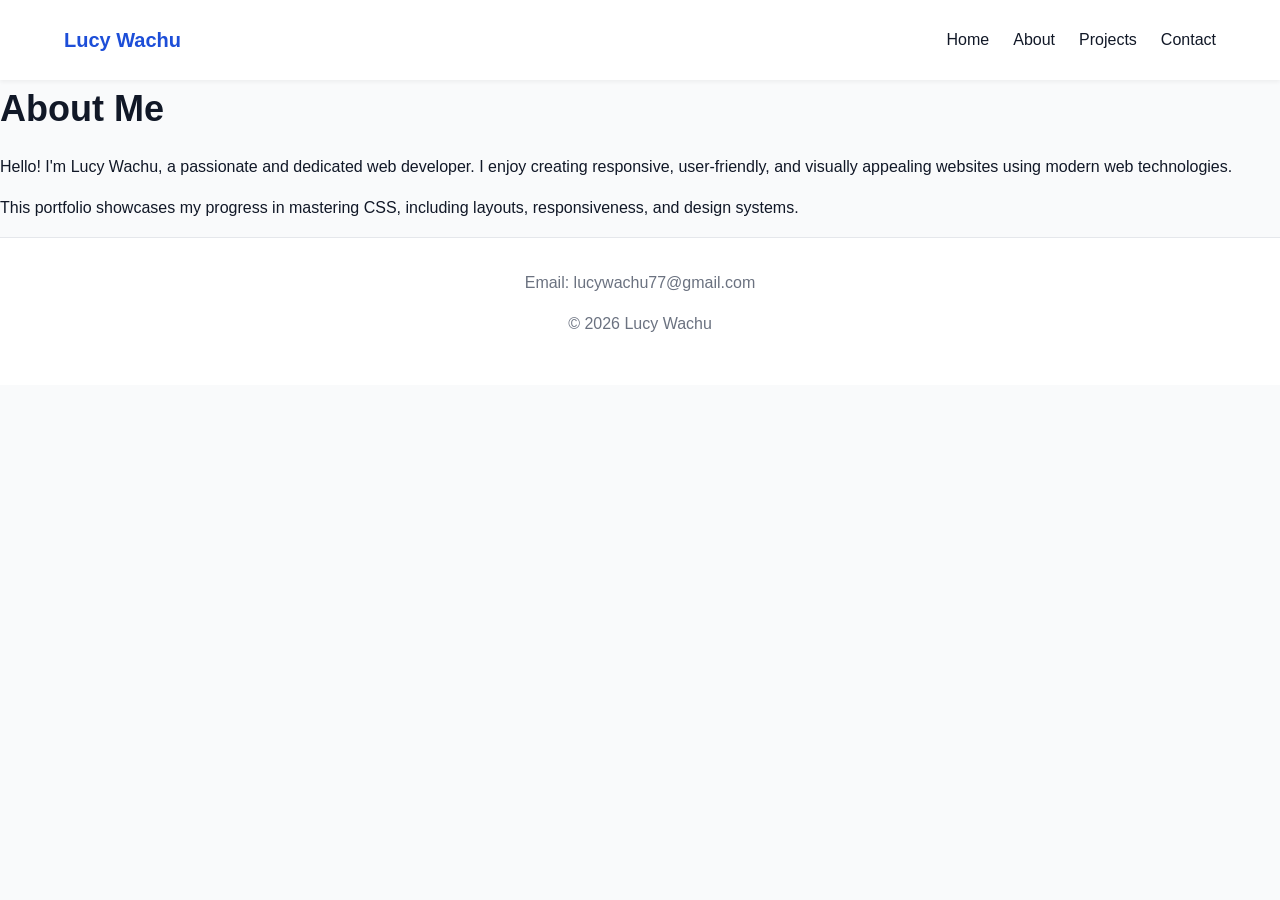
<file: about.html>
<!DOCTYPE html>
<html lang="en">
<head>
    <meta charset="UTF-8">
    <meta name="viewport" content="width=device-width, initial-scale=1.0">
    <title>Lucy Wachu | About</title>

    <link rel="stylesheet" href="styles.css">
</head>

<body>

<header>
    <nav class="navbar">
        <div class="logo">Lucy Wachu</div>

        <ul class="nav-links">
            <li><a href="index.html">Home</a></li>
            <li><a href="about.html">About</a></li>
            <li><a href="projects.html">Projects</a></li>
            <li><a href="contact.html">Contact</a></li>
        </ul>
    </nav>
</header>

<main>
    <section class="about">
        <h1>About Me</h1>

        <p>
            Hello! I'm Lucy Wachu, a passionate and dedicated web developer. 
            I enjoy creating responsive, user-friendly, and visually appealing websites 
            using modern web technologies.
        </p>

        <p>
            This portfolio showcases my progress in mastering CSS, including layouts, 
            responsiveness, and design systems.
        </p>
    </section>
</main>

<footer>
    <p>Email: lucywachu77@gmail.com</p>
    <p>&copy; 2026 Lucy Wachu</p>
</footer>

</body>
</html>
</file>
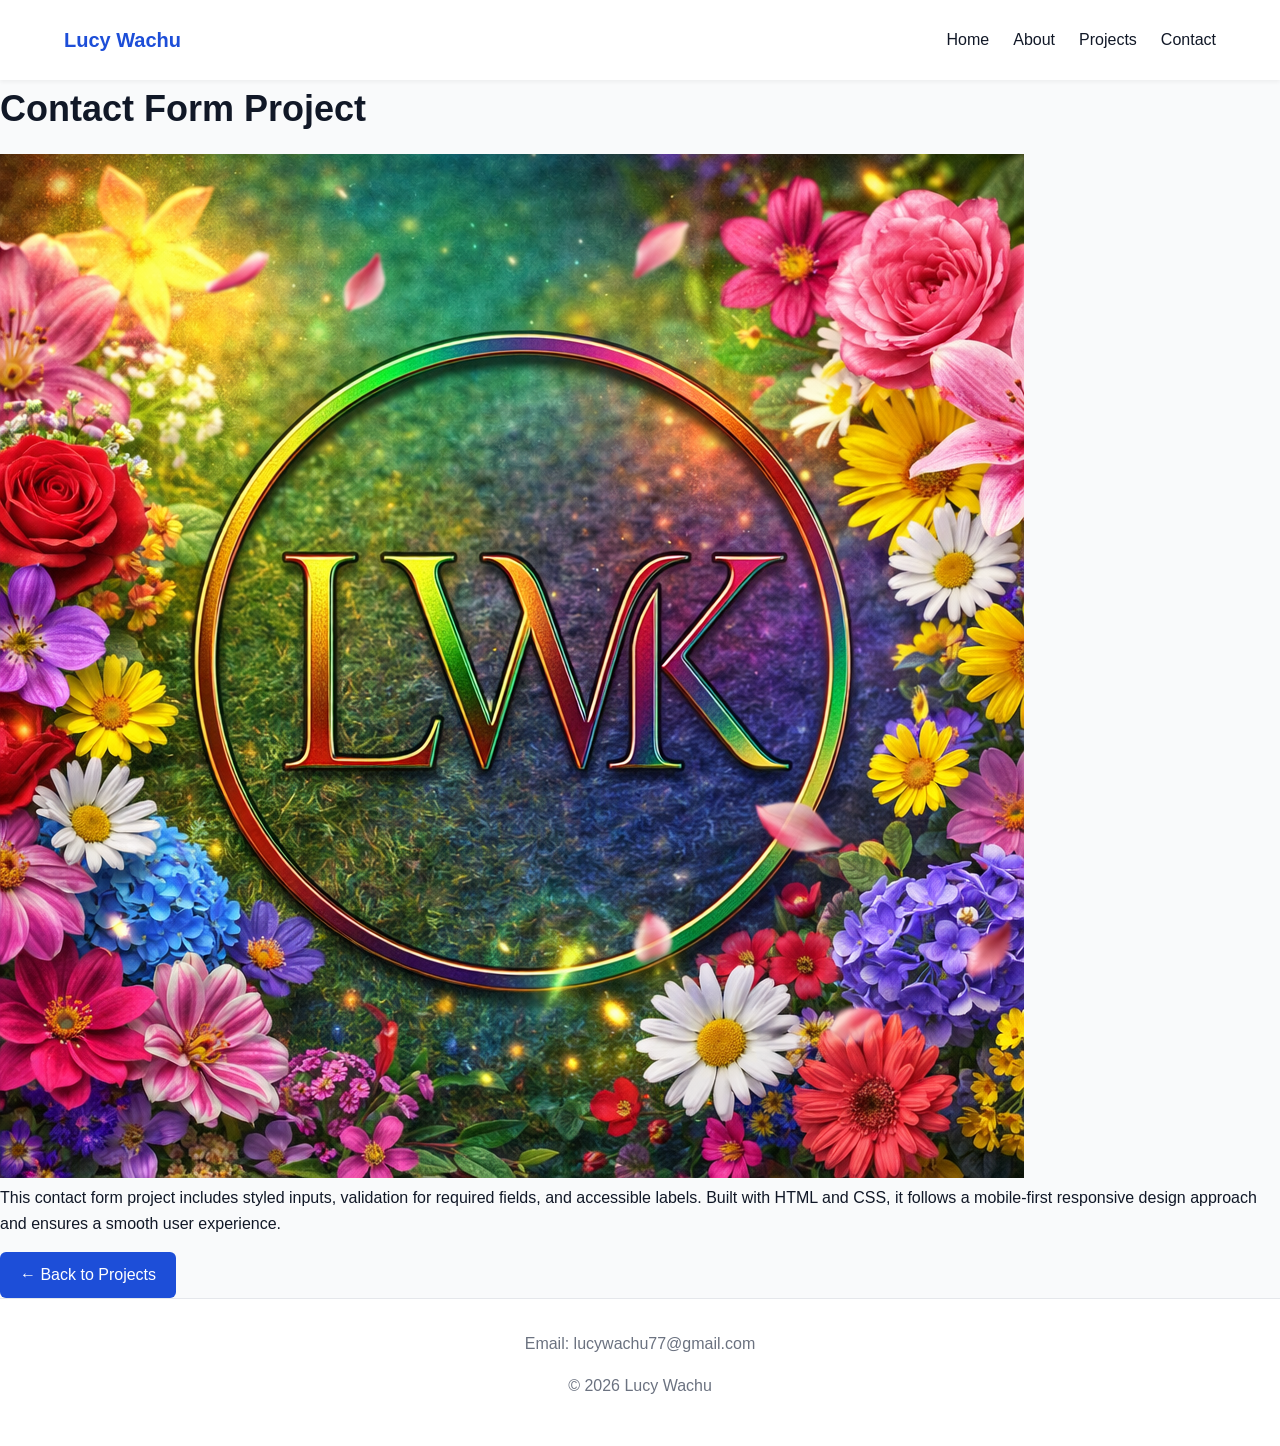
<file: contact-form.html>
<!DOCTYPE html>
<html lang="en">
<head>
    <meta charset="UTF-8">
    <meta name="viewport" content="width=device-width, initial-scale=1.0">
    <title>Contact Form Project</title>

    <link rel="stylesheet" href="styles.css">
</head>

<body>

    <!-- NAVBAR -->
    <header>
        <nav class="navbar">
            <div class="logo">Lucy Wachu</div>
            <ul class="nav-links">
                <li><a href="index.html">Home</a></li>
                <li><a href="about.html">About</a></li>
                <li><a href="projects.html">Projects</a></li>
                <li><a href="contact.html">Contact</a></li>
            </ul>
        </nav>
    </header>

    <!-- PROJECT DETAIL -->
    <main class="project-detail">

        <h1>Contact Form Project</h1>

        <img src="./images/contact-form.png" alt="Screenshot of Contact Form" loading="lazy">

        <p>
            This contact form project includes styled inputs, validation for required fields, 
            and accessible labels. Built with HTML and CSS, it follows a mobile-first responsive 
            design approach and ensures a smooth user experience.
        </p>

        <a href="projects.html" class="button">← Back to Projects</a>

    </main>

    <!-- FOOTER -->
    <footer class="footer">
        <p>Email: lucywachu77@gmail.com</p>
        <p>&copy; 2026 Lucy Wachu</p>
    </footer>

</body>
</html>
</file>
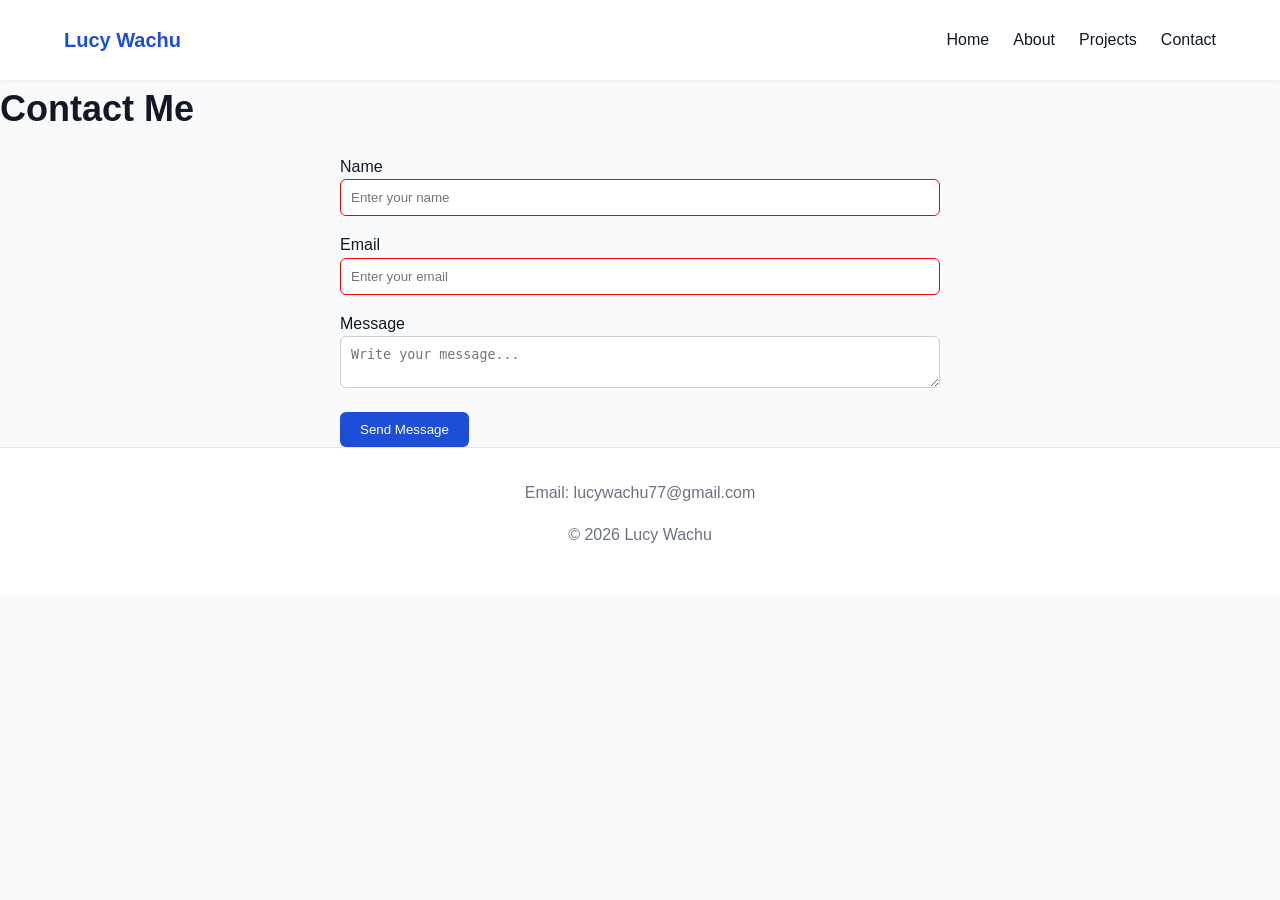
<file: contact.html>
<!DOCTYPE html>
<html lang="en">
<head>
    <meta charset="UTF-8">
    <meta name="viewport" content="width=device-width, initial-scale=1.0">
    <title>Contact | Lucy Wachu</title>

    <link rel="stylesheet" href="styles.css">
</head>

<body>

    <!-- NAVBAR -->
    <header>
        <nav class="navbar">
            <div class="logo">Lucy Wachu</div>
            <ul class="nav-links">
                <li><a href="index.html">Home</a></li>
                <li><a href="about.html">About</a></li>
                <li><a href="projects.html">Projects</a></li>
                <li><a href="contact.html">Contact</a></li>
            </ul>
        </nav>
    </header>

    <!-- CONTACT FORM -->
    <main class="contact">

        <h1>Contact Me</h1>

        <form>
            <label for="name">Name</label>
            <input type="text" id="name" name="name" placeholder="Enter your name" required>

            <label for="email">Email</label>
            <input type="email" id="email" name="email" placeholder="Enter your email" required>

            <label for="message">Message</label>
            <textarea id="message" name="message" placeholder="Write your message..." required></textarea>

            <button type="submit" class="button">Send Message</button>
        </form>

    </main>

    <!-- FOOTER -->
    <footer class="footer">
        <p>Email: lucywachu77@gmail.com</p>
        <p>&copy; 2026 Lucy Wachu</p>
    </footer>

</body>
</html>
</file>
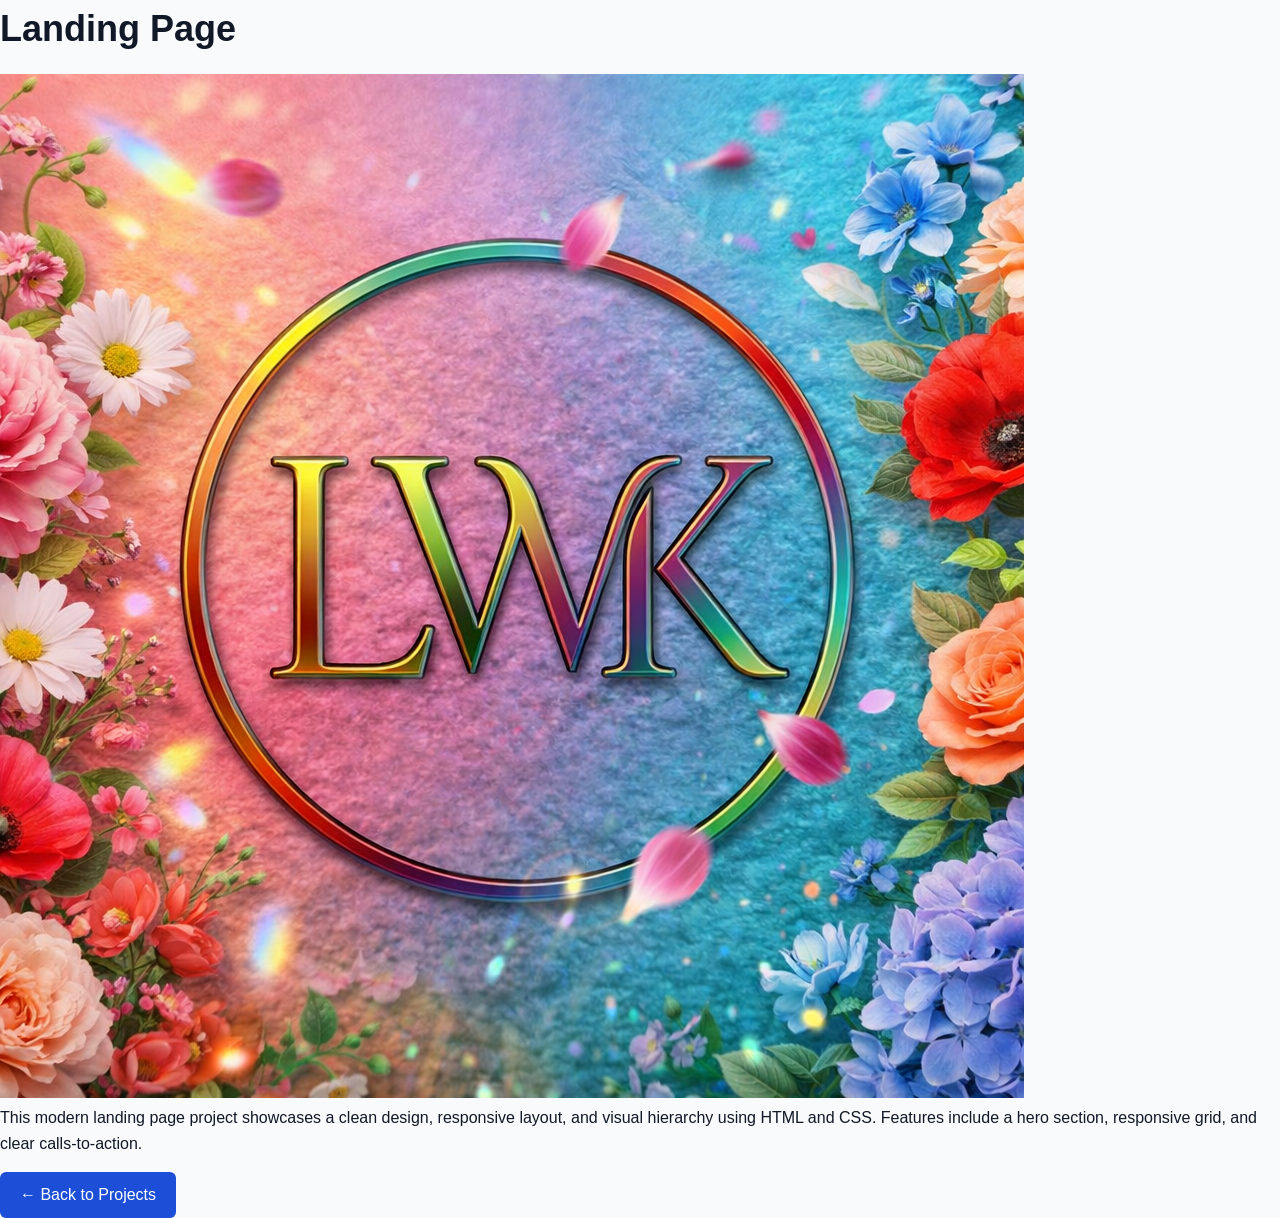
<file: landing-page.html>
<!DOCTYPE html>
<html lang="en">
<head>
    <meta charset="UTF-8">
    <meta name="viewport" content="width=device-width, initial-scale=1.0">
    <title>Landing Page Project</title>

    <!-- CSS -->
    <link rel="stylesheet" href="styles.css">
</head>

<body>

    <main class="project-detail">

        <h1>Landing Page</h1>

        <!-- Project Screenshot -->
        <img src="./images/landing-page.png" alt="Screenshot of Landing Page" loading="lazy">

        <!-- Project Description -->
        <p>
            This modern landing page project showcases a clean design, responsive layout, 
            and visual hierarchy using HTML and CSS. Features include a hero section, 
            responsive grid, and clear calls-to-action.
        </p>

        <!-- Back Button -->
        <a href="projects.html" class="button">← Back to Projects</a>

    </main>

</body>
</html>
</file>
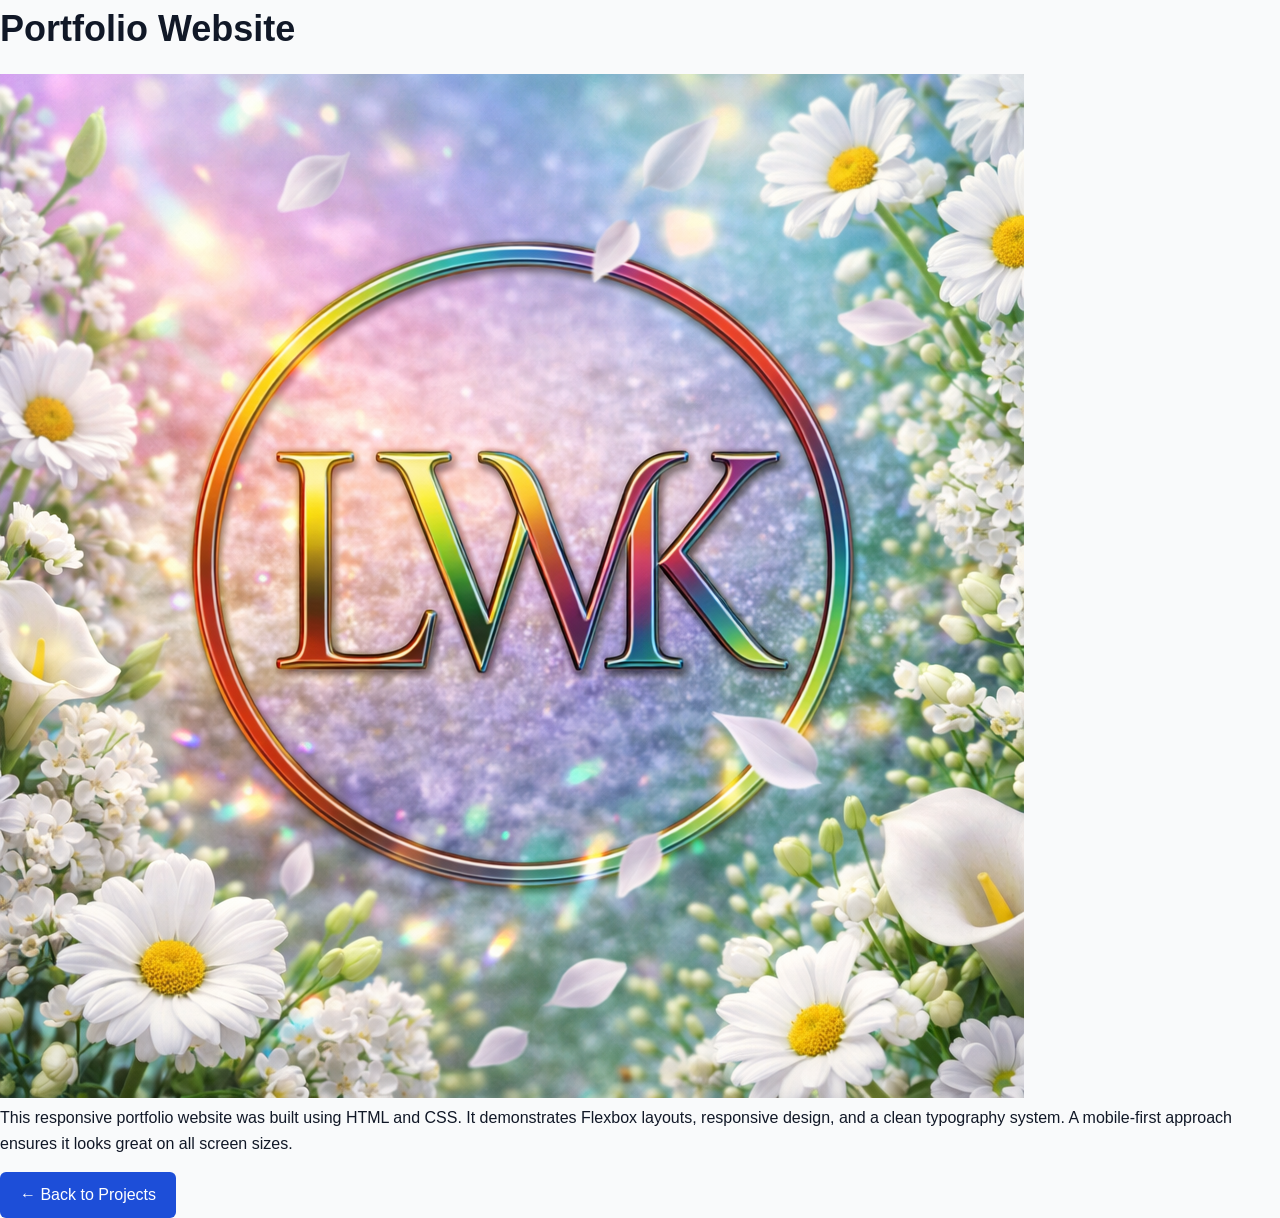
<file: portfolio.html>
<!DOCTYPE html>
<html lang="en">
<head>
    <meta charset="UTF-8">
    <meta name="viewport" content="width=device-width, initial-scale=1.0">
    <title>Portfolio Website</title>

    <!-- CSS -->
    <link rel="stylesheet" href="styles.css">
</head>

<body>

    <main class="project-detail">

        <h1>Portfolio Website</h1>

        <img src="./images/portfolio.png" alt="Portfolio Screenshot">

        <p>
            This responsive portfolio website was built using HTML and CSS. 
            It demonstrates Flexbox layouts, responsive design, and a clean 
            typography system. A mobile-first approach ensures it looks great 
            on all screen sizes.
        </p>

        <a href="projects.html" class="button">← Back to Projects</a>

    </main>

</body>
</html>
</file>
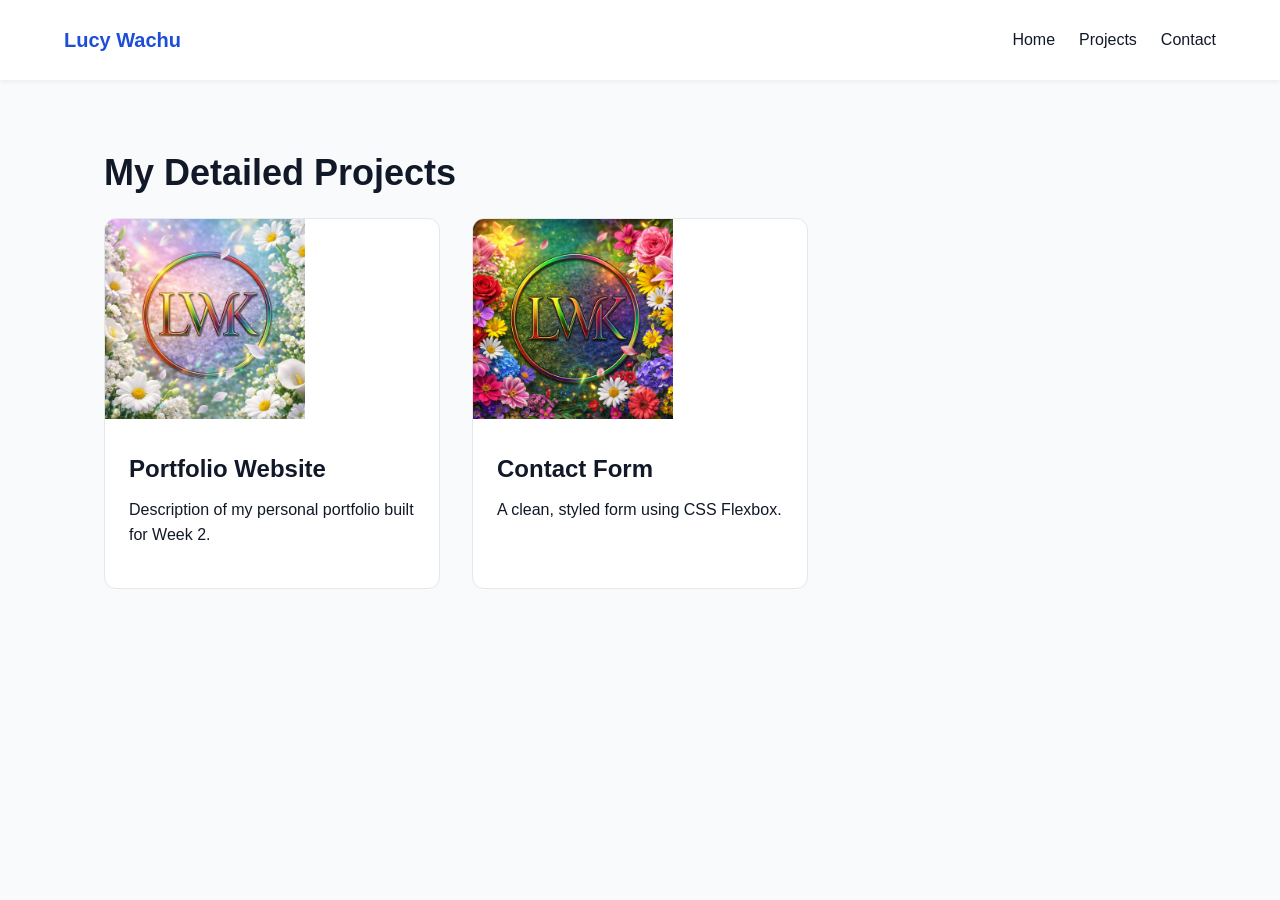
<file: projects-detail.html>
<!DOCTYPE html>
<html lang="en">
<head>
    <meta charset="UTF-8">
    <meta name="viewport" content="width=device-width, initial-scale=1.0">
    <title>Project Details | Lucy Wachu</title>

    <!-- Google Font (FIXED) -->
    <link href="https://fonts.googleapis.com/css2?family=Poppins:wght@300;400;600&display=swap" rel="stylesheet">

    <!-- CSS -->
    <link rel="stylesheet" href="styles.css">
</head>

<body>

    <nav class="navbar">
        <div class="logo">Lucy Wachu</div>
        <ul class="nav-links">
            <li><a href="index.html">Home</a></li>
            <li><a href="projects.html">Projects</a></li>
            <li><a href="contact.html">Contact</a></li>
        </ul>
    </nav>

    <main class="projects-section">
        <h1>My Detailed Projects</h1>

        <div class="projects-grid">

            <!-- Project 1 -->
            <div class="project-card">
                <img src="./images/portfolio.png" alt="Portfolio Website Screenshot" loading="lazy">
                <div class="card-content">
                    <h3>Portfolio Website</h3>
                    <p>Description of my personal portfolio built for Week 2.</p>
                </div>
            </div>

            <!-- Project 2 -->
            <div class="project-card">
                <img src="./images/contact-form.png" alt="Contact Form Screenshot" loading="lazy">
                <div class="card-content">
                    <h3>Contact Form</h3>
                    <p>A clean, styled form using CSS Flexbox.</p>
                </div>
            </div>

        </div>
    </main>

</body>
</html>
</file>
<file: styles.css>
/* =============================
   1. RESET & BASE
============================= */
* {
    margin: 0;
    padding: 0;
    box-sizing: border-box;
}

html {
    font-size: 16px;
    scroll-behavior: smooth;
}

/* =============================
   2. VARIABLES
============================= */
:root {
    --color-primary: #1d4ed8;
    --color-primary-dark: #1e40af;
    --color-secondary: #f59e0b;
    --color-background: #f9fafb;
    --color-text: #111827;
    --color-muted: #6b7280;

    --font-sm: 0.875rem;
    --font-base: 1rem;
    --font-lg: 1.125rem;
    --font-xl: 1.25rem;
    --font-2xl: 1.5rem;
    --font-3xl: 1.875rem;
    --font-4xl: 2.25rem;
}

body {
    font-family: 'Open Sans', sans-serif;
    line-height: 1.6;
    color: var(--color-text);
    background-color: var(--color-background);
}

/* =============================
   3. GLOBAL ELEMENTS
============================= */
img {
    max-width: 100%;
    height: auto;
}

h1 {
    font-size: var(--font-4xl);
    margin-bottom: 1rem;
}

h2 {
    font-size: var(--font-3xl);
    margin-bottom: 0.75rem;
}

h3 {
    font-size: var(--font-2xl);
    margin-bottom: 0.5rem;
}

p {
    font-size: var(--font-base);
    margin-bottom: 1rem;
}

a {
    color: var(--color-primary);
    text-decoration: none;
}

a:hover {
    color: var(--color-primary-dark);
}

/* =============================
   4. BUTTONS
============================= */
.button {
    display: inline-block;
    padding: 10px 20px;
    background-color: var(--color-primary);
    color: #fff;
    border-radius: 6px;
    border: none;
    cursor: pointer;
    transition: 0.3s ease;
}

.button:hover {
    transform: translateY(-2px);
}

.button:active {
    transform: scale(0.98);
}

.button:focus {
    outline: 3px solid var(--color-secondary);
    outline-offset: 2px;
}

/* =============================
   5. NAVBAR
============================= */
.navbar {
    display: flex;
    justify-content: space-between;
    align-items: center;
    padding: 1.5rem 5%;
    background: #fff;
    box-shadow: 0 2px 4px rgba(0,0,0,0.05);
}

.logo {
    font-size: var(--font-xl);
    font-weight: 700;
    color: var(--color-primary);
}

.nav-links {
    display: flex;
    gap: 1.5rem;
    list-style: none;
}

.nav-links a {
    color: var(--color-text);
    font-weight: 500;
    transition: 0.3s;
}

.nav-links a:hover {
    color: var(--color-primary);
}

/* =============================
   6. HERO SECTION
============================= */
.hero {
    text-align: center;
    padding: 6rem 1rem;
    color: #fff;
    background: linear-gradient(rgba(0,0,0,0.6), rgba(0,0,0,0.6)),
    url('images/hero-bg.jpg') center/cover no-repeat;
}

.hero p {
    color: #e5e7eb;
    margin-bottom: 2rem;
}

/* =============================
   7. PROJECTS SECTION
============================= */
.projects-section {
    padding: 4rem 5%;
    max-width: 1200px;
    margin: auto;
}

.projects-grid {
    display: grid;
    grid-template-columns: 1fr;
    gap: 2rem;
}

.project-card {
    background: #fff;
    border-radius: 12px;
    overflow: hidden;
    border: 1px solid #e5e7eb;
    transition: 0.3s ease;
}

.project-card:hover {
    transform: translateY(-8px);
    box-shadow: 0 15px 25px rgba(0,0,0,0.1);
}

.project-card img {
    height: 200px;
    object-fit: cover;
}

.card-content {
    padding: 1.5rem;
}

/* =============================
   8. FORM
============================= */
form {
    max-width: 600px;
    margin: auto;
}

input,
textarea {
    width: 100%;
    padding: 10px;
    margin-bottom: 1rem;
    border: 1px solid #ccc;
    border-radius: 6px;
}

input:focus,
textarea:focus {
    outline: 2px solid var(--color-primary);
}

input:invalid {
    border-color: red;
}

/* =============================
   9. FOOTER
============================= */
footer {
    text-align: center;
    padding: 2rem;
    background: #fff;
    border-top: 1px solid #e5e7eb;
    color: var(--color-muted);
}

/* =============================
   10. RESPONSIVE DESIGN
============================= */
@media (min-width: 768px) {
    .projects-grid {
        grid-template-columns: repeat(2, 1fr);
    }
}

@media (min-width: 1024px) {
    .projects-grid {
        grid-template-columns: repeat(3, 1fr);
    }
}

@media (max-width: 768px) {
    .navbar {
        flex-direction: column;
        align-items: flex-start;
    }

    .nav-links {
        flex-direction: column;
        width: 100%;
        gap: 1rem;
        margin-top: 1rem;
    }
}
</file>
